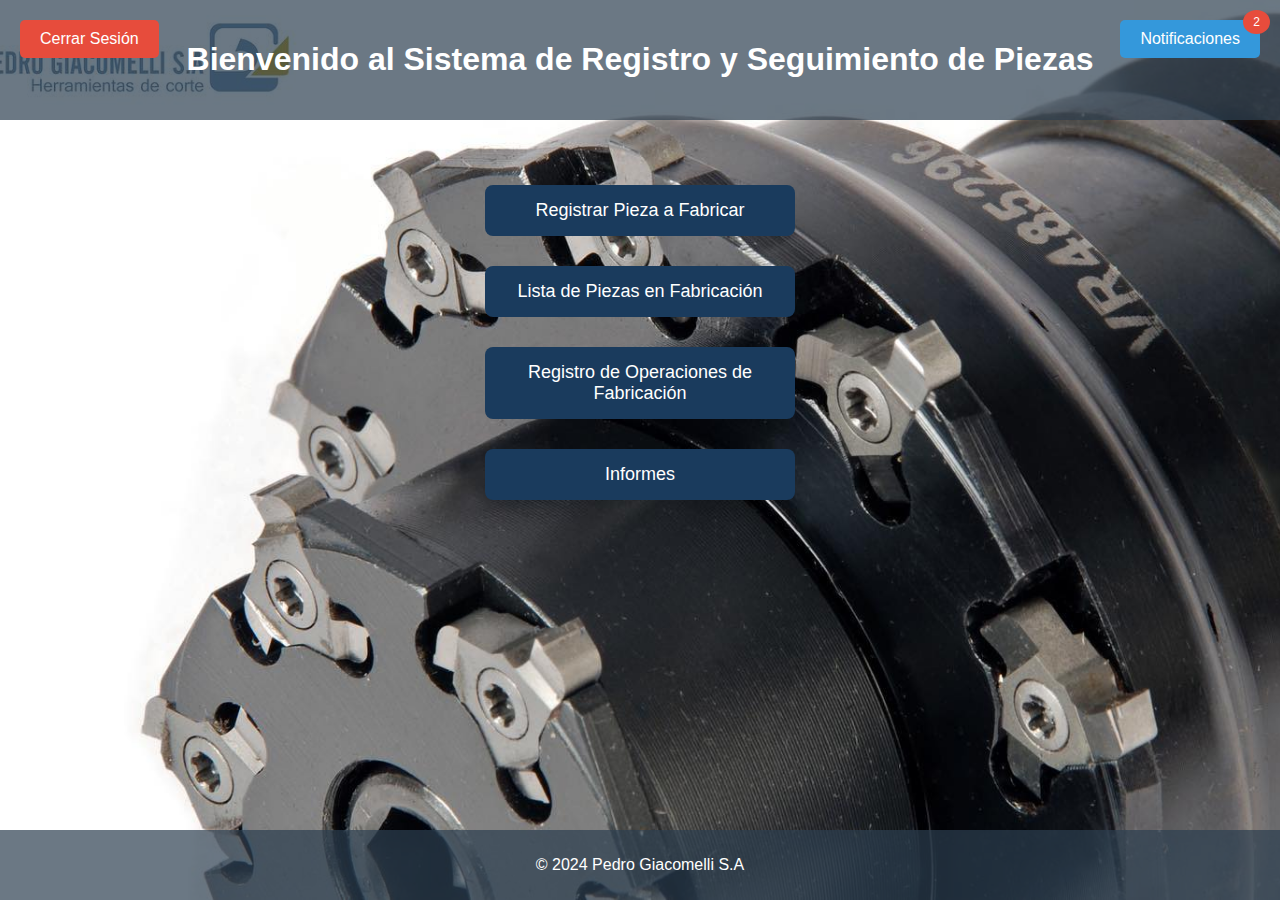
<file: html/index.html>
<!DOCTYPE html>
<html lang="es">
<head>
    <meta charset="UTF-8">
    <meta name="viewport" content="width=device-width, initial-scale=1.0">
    <title>Página de Bienvenida</title>
    <link rel="stylesheet" href="../css/index.css">
</head>
<body>
    <header>
        <button class="cerrar-sesion-btn">Cerrar Sesión</button>
        <h1>Bienvenido al Sistema de Registro y Seguimiento de Piezas</h1>
        <!-- Botón de Notificaciones con contador -->
        <a href="../html/notificaciones.html" class="notificaciones-btn">
            Notificaciones
            <span id="contadorNotificaciones" class="contador-notificaciones"></span> <!-- Mostrador de notificaciones -->
        </a>
    </header>

    <!-- Contenedor de botones -->
    <div class="botones-container">
        <a href="../html/registrarpieza.html" class="btn">Registrar Pieza a Fabricar</a>
        <a href="../html/listaproduccion.html" class="btn">Lista de Piezas en Fabricación</a>
        <a href="../html/movimientos.html" class="btn">Registro de Operaciones de Fabricación</a>
        <a href="../html/gerencia.html" class="btn">Informes</a>
    </div>

    <footer>
        <p>© 2024 Pedro Giacomelli S.A</p>
    </footer>

    <!-- Script para cambiar dinámicamente el número de notificaciones -->
    <script>
        const notificacionesPendientes = 2; // Cambia este número según el total de notificaciones
        document.getElementById('contadorNotificaciones').textContent = notificacionesPendientes;
    </script>
</body>
</html>
</file>
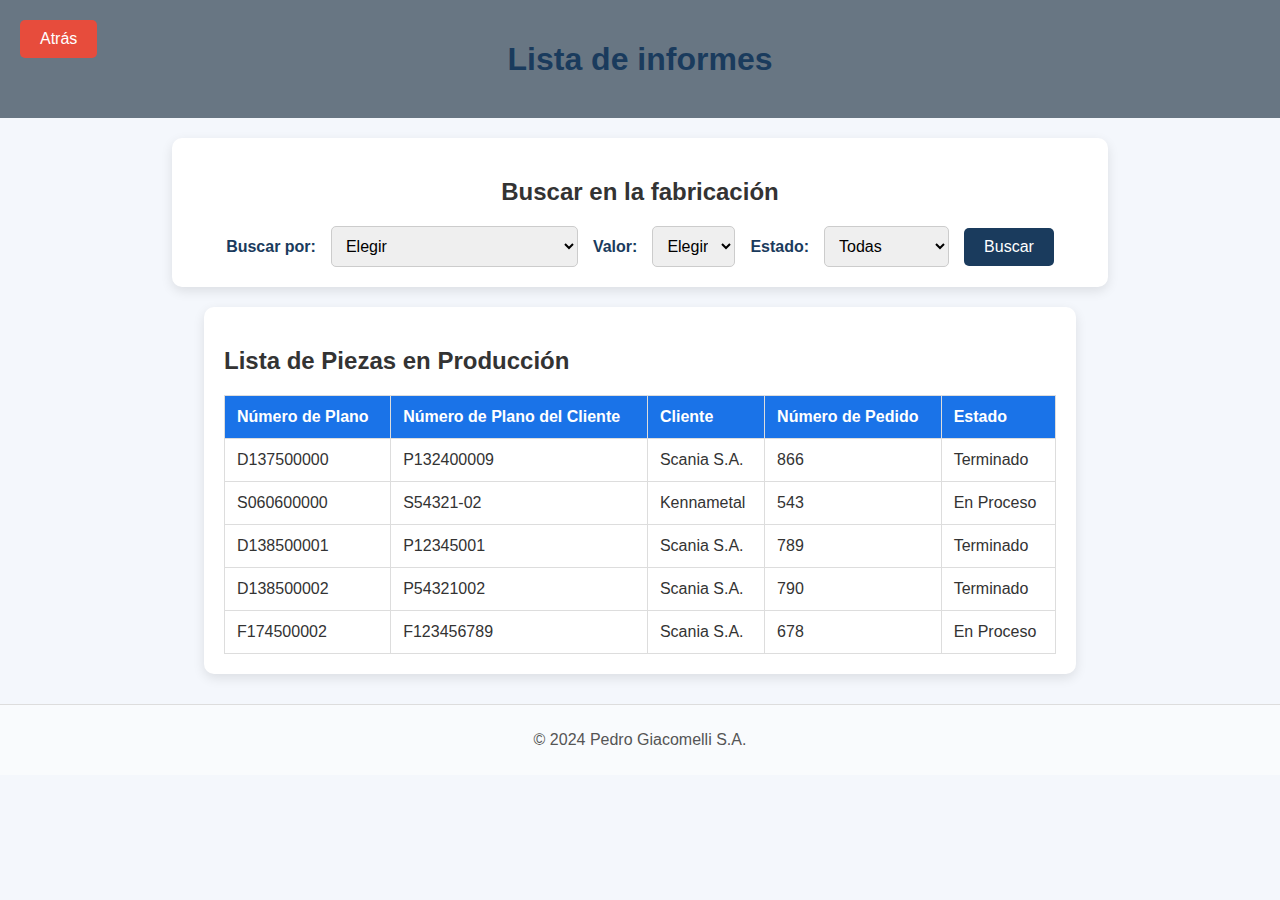
<file: html/gerencia.html>
<!DOCTYPE html>
<html lang="es">
<head>
    <meta charset="UTF-8">
    <meta name="viewport" content="width=device-width, initial-scale=1.0">
    <title>Gerencia - Lista de Informes</title>
    <link rel="stylesheet" href="../css/gerencia.css">
</head>
<body>
    <header>
        <a href="../html/index.html" class="atras-btn">Atrás</a>
        <h1>Lista de informes</h1>
    </header>

    <!-- Formulario de búsqueda -->
    <div class="buscador-container">
        <h2>Buscar en la fabricación</h2>
        <form id="buscarFormulario" onsubmit="buscar(); return false;">
            <!-- Selector de tipo de búsqueda -->
            <label for="criterioBusqueda">Buscar por:</label>
            <select id="criterioBusqueda" name="criterioBusqueda" onchange="actualizarOpcionesBusqueda()">
                <option value="">Elegir</option> <!-- Opción en blanco -->
                <option value="todas">Todas</option>
                <option value="numeroPlano">Número de Plano</option>
                <option value="numeroPlanoCliente">Número de Plano del Cliente</option>
                <option value="cliente">Cliente</option>
                <option value="numeroPedido">Número de Pedido</option>
                <option value="operario">Operario</option>
            </select>

            <!-- Menú desplegable dinámico -->
            <label for="valorBusqueda">Valor:</label>
            <select id="valorBusqueda">
                <option value="">Elegir</option> <!-- Opción en blanco inicial -->
            </select>

            <!-- Nuevo filtro de Estado -->
            <label for="estadoBusqueda">Estado:</label>
            <select id="estadoBusqueda">
                <option value="todas">Todas</option>
                <option value="en proceso">En Proceso</option>
                <option value="terminado">Terminado</option>
            </select>

            <button type="submit" class="btn-primary">Buscar</button>
        </form>
    </div>

    <!-- Resultados de búsqueda -->
    <div class="resultados-container">
        <h2>Lista de Piezas en Producción</h2>
        <table id="resultadosTabla">
            <thead>
                <tr>
                    <th>Número de Plano</th>
                    <th>Número de Plano del Cliente</th>
                    <th>Cliente</th>
                    <th>Número de Pedido</th>
                    <th>Estado</th> <!-- Nueva columna de Estado -->
                </tr>
            </thead>
            <tbody>
                <!-- Aquí se llenarán los resultados de búsqueda -->
            </tbody>
        </table>
    </div>

    <footer>
        <p>© 2024 Pedro Giacomelli S.A.</p>
    </footer>

    <!-- Script para manejar la búsqueda -->
    <script src="../js/gerencia.js"></script>
</body>
</html>
</file>
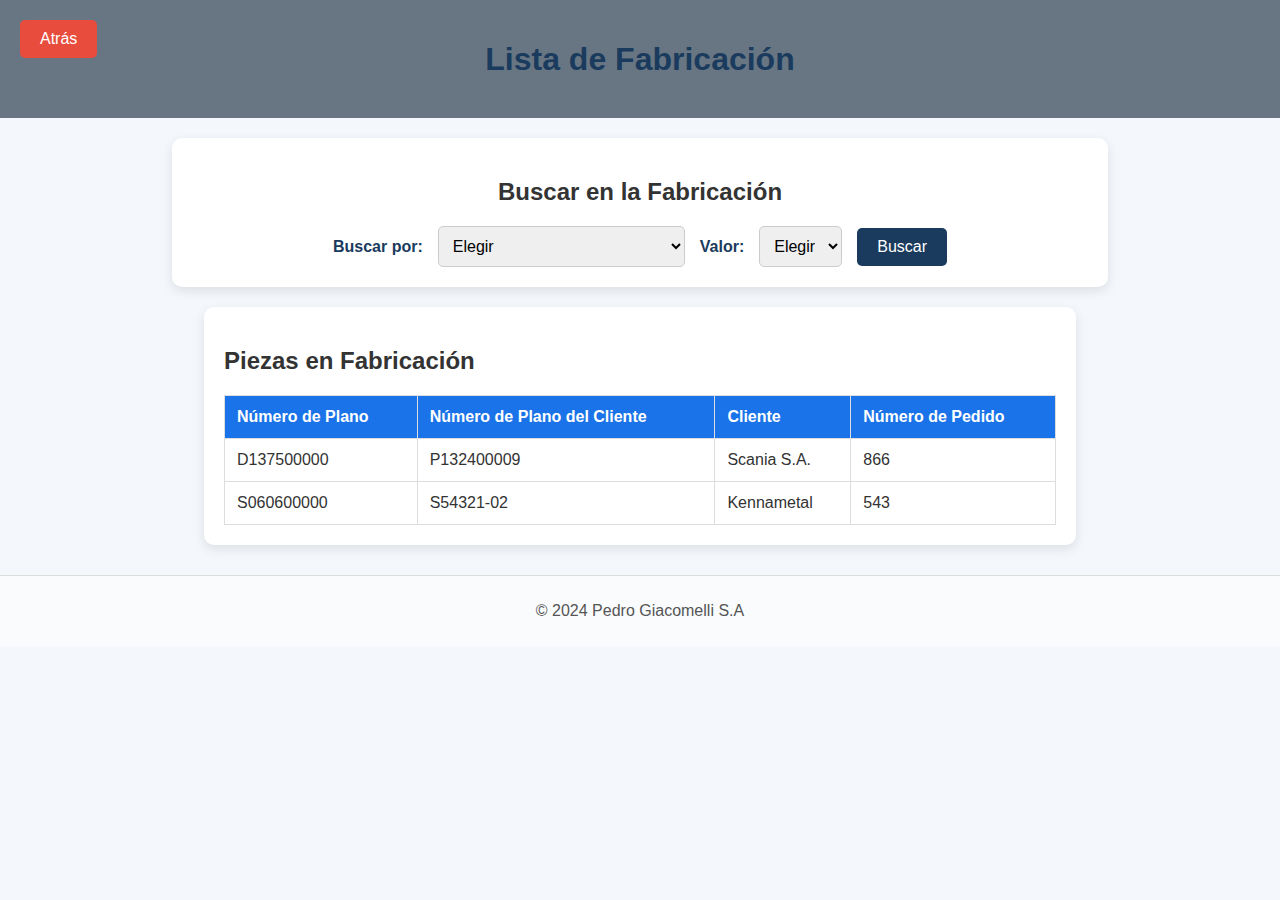
<file: html/listaproduccion.html>
<!DOCTYPE html>
<html lang="es">
<head>
    <meta charset="UTF-8">
    <meta name="viewport" content="width=device-width, initial-scale=1.0">
    <title>Lista de Producción</title>
    <link rel="stylesheet" href="../css/listaproduccion.css">
    <link rel="stylesheet" href="../css/global.css">
</head>
<body>
    <header>
        <a href="../html/index.html" class="atras-btn">Atrás</a>
        <h1>Lista de Fabricación</h1>
    </header>

    <!-- Formulario de búsqueda -->
    <div class="buscador-container">
        <h2>Buscar en la Fabricación</h2>
        <form id="buscarFormulario" onsubmit="buscarPiezasProduccion(); return false;">
            <!-- Selector de tipo de búsqueda -->
            <label for="criterioBusqueda">Buscar por:</label>
            <select id="criterioBusqueda" name="criterioBusqueda" onchange="actualizarOpcionesBusqueda()">
                <option value="">Elegir</option> <!-- Opción en blanco -->
                <option value="todas">Todas</option>
                <option value="numeroPlano">Número de Plano</option>
                <option value="numeroPlanoCliente">Número de Plano del Cliente</option>
                <option value="cliente">Cliente</option>
                <option value="numeroPedido">Número de Pedido</option>
            </select>

            <!-- Menú desplegable dinámico -->
            <label for="valorBusqueda">Valor:</label>
            <select id="valorBusqueda">
                <option value="">Elegir</option> <!-- Opción en blanco inicial -->
            </select>

            <button id="buscarBtn" type="submit" class="btn-primary">Buscar</button> <!-- Asegurarse de usar type="submit" -->
        </form>
    </div>

    <!-- Resultados de búsqueda -->
    <div class="resultados-container">
        <h2>Piezas en Fabricación</h2>
        <table id="resultadosTabla">
            <thead>
                <tr>
                    <th>Número de Plano</th>
                    <th>Número de Plano del Cliente</th>
                    <th>Cliente</th>
                    <th>Número de Pedido</th>
                </tr>
            </thead>
            <tbody>
                <!-- Aquí se llenarán los resultados de búsqueda -->
            </tbody>
        </table>
    </div>

    <footer>
        <p>© 2024 Pedro Giacomelli S.A</p>
    </footer>

    <!-- Script para manejar la búsqueda -->
    <script src="../js/listaproduccion.js"></script>
</body>
</html>
</file>
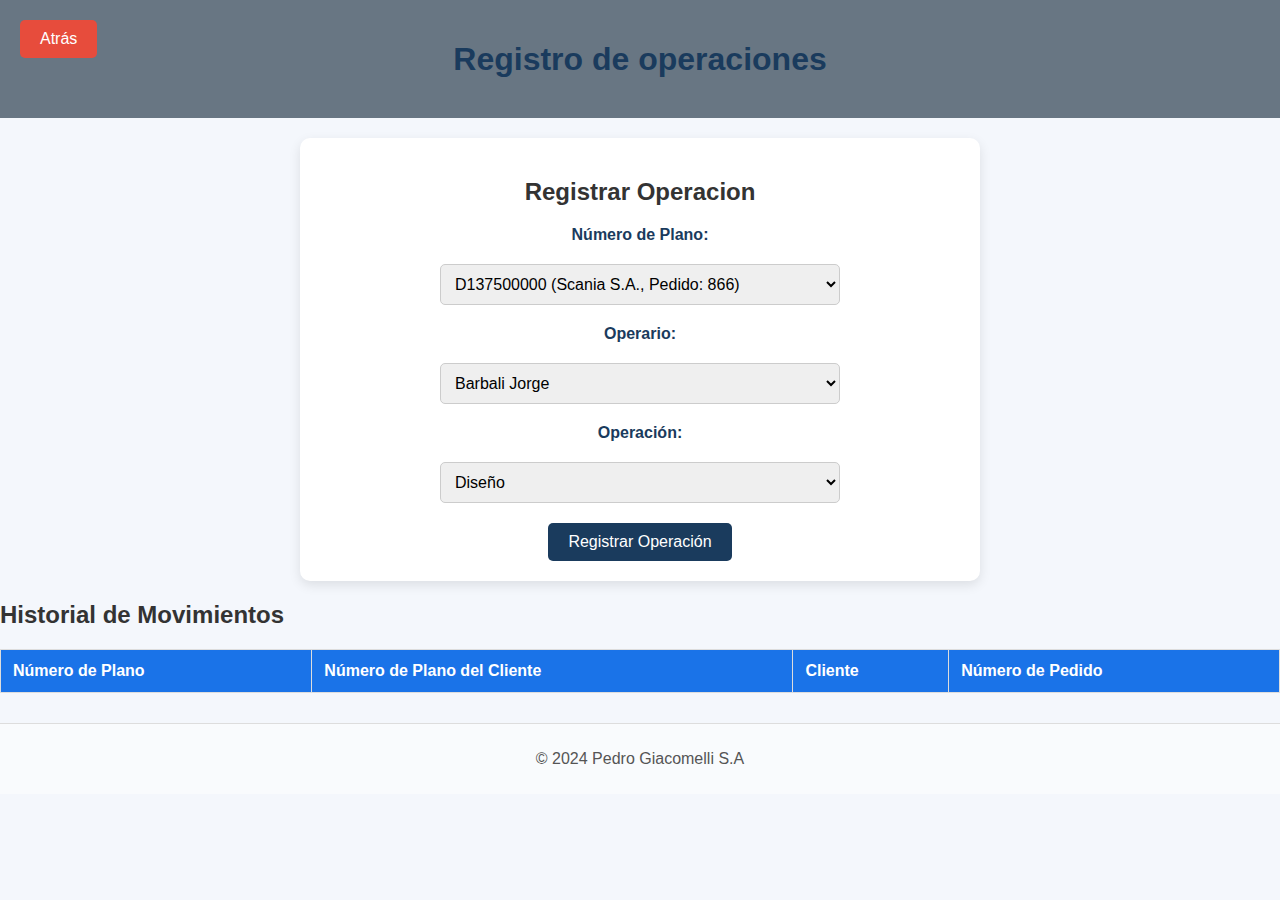
<file: html/movimientos.html>
<!DOCTYPE html>
<html lang="es">
<head>
    <meta charset="UTF-8">
    <meta name="viewport" content="width=device-width, initial-scale=1.0">
    <title>Registro de Operaciones</title>
    <link rel="stylesheet" href="../css/movimientos.css">
</head>
<body>
    <header>
        <a href="../html/index.html" class="atras-btn">Atrás</a>
        <h1>Registro de operaciones</h1>
    </header>

    <!-- Formulario de registro de movimiento -->
    <div class="registro-container">
        <h2>Registrar Operacion</h2>
        <form id="registroMovimiento" onsubmit="registrarMovimiento(); return false;">
            <!-- Número de Plano -->
            <label for="numero_plano">Número de Plano:</label>
            <select id="numero_plano" name="numero_plano">
                <option value="D137500000" data-plano-cliente="P132400009" data-cliente="Scania S.A." data-pedido="866">D137500000 (Scania S.A., Pedido: 866)</option>
                <option value="S060600000" data-plano-cliente="S54321-02" data-cliente="Kennametal" data-pedido="678">S060600000 (Kennametal, Pedido: 678)</option>
                <option value="D138500001" data-plano-cliente="P12345001" data-cliente="Scania S.A." data-pedido="789">D138500001 (Scania S.A., Pedido: 789)</option>
                <option value="D138500002" data-plano-cliente="P54321002" data-cliente="Scania S.A." data-pedido="790">D138500002 (Scania S.A., Pedido: 790)</option>
                <option value="S061600000" data-plano-cliente="P65432003" data-cliente="Kennametal" data-pedido="679">S061600000 (Kennametal, Pedido: 679)</option>
            </select>

            <!-- Operario -->
            <label for="operario">Operario:</label>
            <select id="operario" name="operario">
                <option value="Barbali Jorge">Barbali Jorge</option>
                <option value="Barsamello Flavia">Barsamello Flavia</option>
                <option value="Bravo Leonardo">Bravo Leonardo</option>
                <option value="Giacomelli Franco">Giacomelli Franco</option>
                <option value="Harrison Federico">Harrison Federico</option>
                <option value="Irusta Carlos">Irusta Carlos</option>
                <option value="Mendoza Federico">Mendoza Federico</option>
                <option value="Moyano Guillermo">Moyano Guillermo</option>
                <option value="Peralta Ricardo">Peralta Ricardo</option>
                <option value="Rearte Cristian">Rearte Cristian</option>
                <option value="Schuler Guido">Schuler Guido</option>
                <option value="Vilchez Juan">Vilchez Juan</option>
            </select>

            <!-- Operación -->
            <label for="operacion">Operación:</label>
            <select id="operacion" name="operacion">
                <option value="diseño">Diseño</option>
                <option value="corte_preparacion">Corte + Preparación</option>
                <option value="torno_convencional">Torno Convencional</option>
                <option value="torno_cnc">Torno CNC</option>
                <option value="fresa_convencional">Fresa Convencional</option>
                <option value="fresa_cnc">Fresa CNC</option>
                <option value="rectificado">Rectificado</option>
                <option value="afilado">Afilado</option>
                <option value="soldadura">Soldadura</option>
                <option value="pavonado">Pavonado</option>
                <option value="inspeccion_control">Inspección y Control</option>
                <option value="armado_embalado">Armado y Embalado</option>
                <option value="trabajo_general">Trabajo General</option>
                <option value="trabajo_terceros">Trabajo de Terceros</option>
            </select>

            <button type="submit" class="btn-primary">Registrar Operación</button>
        </form>
    </div>

    <!-- Historial de movimientos -->
    <div class="historial-container">
        <h2>Historial de Movimientos</h2>
        <table>
            <thead>
                <tr>
                    <th>Número de Plano</th>
                    <th>Número de Plano del Cliente</th>
                    <th>Cliente</th>
                    <th>Número de Pedido</th>
                </tr>
            </thead>
            <tbody id="historialMovimientos">
                <!-- Movimientos registrados aparecerán aquí -->
            </tbody>
        </table>
    </div>

    <footer>
        <p>© 2024 Pedro Giacomelli S.A</p>
    </footer>

    <!-- Script para manejar el registro y el historial -->
    <script src="../js/movimientos.js"></script>
</body>
</html>
</file>
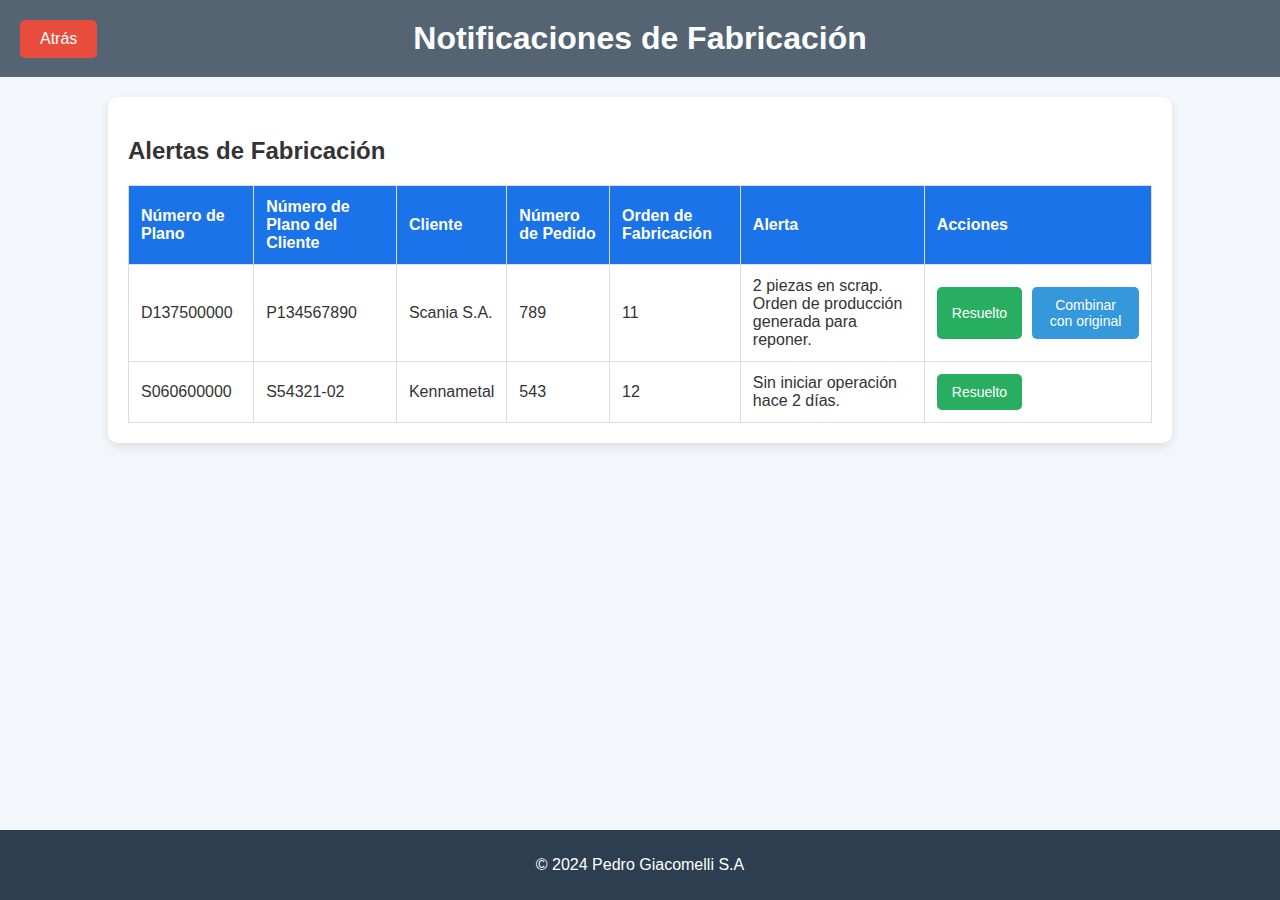
<file: html/notificaciones.html>
<!DOCTYPE html>
<html lang="es">
<head>
    <meta charset="UTF-8">
    <meta name="viewport" content="width=device-width, initial-scale=1.0">
    <title>Notificaciones</title>
    <link rel="stylesheet" href="../css/notificaciones.css">
</head>
<body>
    <header>
        <a href="../html/index.html" class="atras-btn">Atrás</a>
        <h1>Notificaciones de Fabricación</h1>
    </header>

    <!-- Tabla de notificaciones -->
    <div class="notificaciones-container">
        <h2>Alertas de Fabricación</h2>
        <table id="notificacionesTabla">
            <thead>
                <tr>
                    <th>Número de Plano</th>
                    <th>Número de Plano del Cliente</th>
                    <th>Cliente</th>
                    <th>Número de Pedido</th>
                    <th>Orden de Fabricación</th>
                    <th>Alerta</th>
                    <th>Acciones</th>
                </tr>
            </thead>
            <tbody>
                <!-- Aquí se llenarán las filas dinámicamente con notificaciones.js -->
            </tbody>
        </table>
    </div>

    <footer>
        <p>© 2024 Pedro Giacomelli S.A</p>
    </footer>

    <!-- Incluir el script de notificaciones.js -->
    <script src="../js/notificaciones.js"></script>
</body>
</html>
</file>
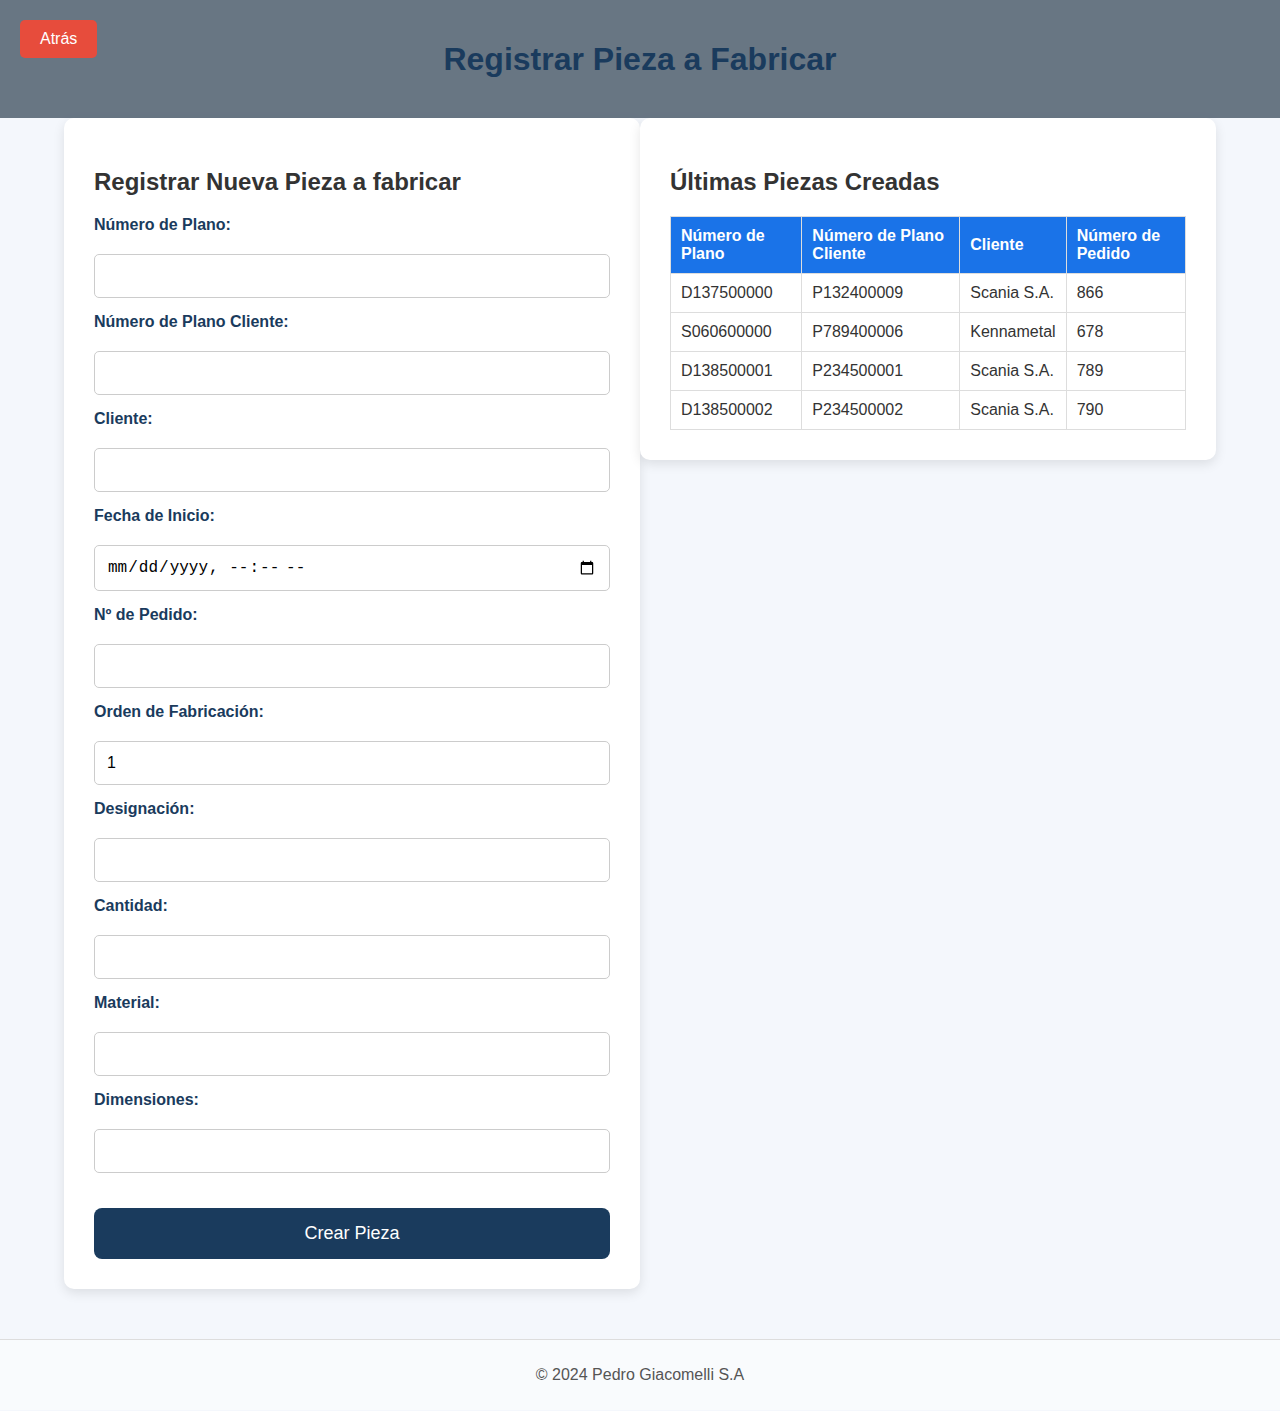
<file: html/registrarpieza.html>
<!DOCTYPE html>
<html lang="es">
<head>
    <meta charset="viewport" content="width=device-width, initial-scale=1.0">
    <meta charset="UTF-8">
    <title>Registrar Pieza a fabricar</title>
    <link rel="stylesheet" href="../css/registrarpieza.css">
</head>
<body>
    <header>
        <a href="../html/index.html" class="atras-btn">Atrás</a>
        <h1>Registrar Pieza a Fabricar</h1>
    </header>

    <div class="container">
        <!-- Registro de Pieza -->
        <div class="registro-pieza-container">
            <h2>Registrar Nueva Pieza a fabricar</h2>
            <form>
                <label for="numero_plano">Número de Plano:</label>
                <input type="text" id="numero_plano" name="numero_plano" required>

                <label for="numero_plano_cliente">Número de Plano Cliente:</label>
                <input type="text" id="numero_plano_cliente" name="numero_plano_cliente" required>

                <label for="cliente">Cliente:</label>
                <input type="text" id="cliente" name="cliente" required>

                <label for="fecha_inicio">Fecha de Inicio:</label>
                <input type="datetime-local" id="fecha_inicio" name="fecha_inicio" required>

                <label for="numero_pedido">Nº de Pedido:</label>
                <input type="number" id="numero_pedido" name="numero_pedido" required>

                <label for="orden_fabricacion">Orden de Fabricación:</label>
                <input type="number" id="orden_fabricacion" name="orden_fabricacion" value="1" readonly>

                <label for="designacion">Designación:</label>
                <input type="text" id="designacion" name="designacion" required>

                <label for="cantidad">Cantidad:</label>
                <input type="number" id="cantidad" name="cantidad" required>

                <label for="material">Material:</label>
                <input type="text" id="material" name="material" required>

                <label for="dimensiones">Dimensiones:</label>
                <input type="text" id="dimensiones" name="dimensiones" required>

                <button type="submit" class="btn-primary">Crear Pieza</button>
            </form>
        </div>

        <!-- Últimas Piezas Creadas -->
        <div class="ultimas-piezas-container">
            <h2>Últimas Piezas Creadas</h2>
            <table>
                <thead>
                    <tr>
                        <th>Número de Plano</th>
                        <th>Número de Plano Cliente</th>
                        <th>Cliente</th>
                        <th>Número de Pedido</th>
                    </tr>
                </thead>
                <tbody>
                    <tr>
                        <td>D137500000</td>
                        <td>P132400009</td>
                        <td>Scania S.A.</td>
                        <td>866</td>
                    </tr>
                    <tr>
                        <td>S060600000</td>
                        <td>P789400006</td>
                        <td>Kennametal</td>
                        <td>678</td>
                    </tr>
                    <tr>
                        <td>D138500001</td>
                        <td>P234500001</td>
                        <td>Scania S.A.</td>
                        <td>789</td>
                    </tr>
                    <tr>
                        <td>D138500002</td>
                        <td>P234500002</td>
                        <td>Scania S.A.</td>
                        <td>790</td>
                    </tr>
                </tbody>
            </table>
        </div>
    </div>

    <footer>
        <p>© 2024 Pedro Giacomelli S.A</p>
    </footer>
</body>
</html>
</file>
<file: css/index.css>
/* Estilos globales */
body {
    font-family: Arial, sans-serif;
    background-image: url('../fondo inicio/fondo inicio.jpg'); /* Imagen de fondo */
    background-size: cover; 
    background-position: center;
    background-repeat: no-repeat;
    margin: 0;
    padding: 0;
    display: flex;
    flex-direction: column;
    min-height: 100vh; /* Asegurar que la página ocupe al menos el alto de la ventana */
}

/* Evitar desbordamiento horizontal */
html, body {
    height: 100%;
    overflow-x: hidden;
}

/* Encabezado */
header {
    background-color: rgba(44, 62, 80, 0.7);
    color: white;
    padding: 20px;
    text-align: center;
    position: relative; /* Necesario para colocar los botones correctamente */
    box-sizing: border-box;
}

/* Botón de Cerrar Sesión */
.cerrar-sesion-btn {
    position: absolute;
    top: 20px;
    left: 20px;
    background-color: #e74c3c;
    color: white;
    padding: 10px 20px;
    border: none;
    border-radius: 5px;
    font-size: 16px;
    cursor: pointer;
    transition: background-color 0.3s ease;
}

/* Hover para el botón de Cerrar Sesión */
.cerrar-sesion-btn:hover {
    background-color: #c0392b;
}

/* Botón de Notificaciones */
.notificaciones-btn {
    position: absolute;
    top: 20px;
    right: 20px;
    background-color: #3498db;
    color: white;
    padding: 10px 20px;
    border-radius: 5px;
    font-size: 16px;
    text-decoration: none;
    transition: background-color 0.3s ease;
    display: inline-block;
    box-sizing: border-box;
}

/* Hover para el botón de Notificaciones */
.notificaciones-btn:hover {
    background-color: #2980b9;
}

/* Estilo del contador de notificaciones */
.contador-notificaciones {
    background-color: #e74c3c;
    color: white;
    border-radius: 50%;
    padding: 5px 10px;
    font-size: 12px;
    position: absolute;
    top: -10px;
    right: -10px;
}

/* Contenedor de botones */
.botones-container {
    display: flex;
    flex-direction: column;
    align-items: center;
    margin-top: 50px;
    padding: 0 20px;
    box-sizing: border-box;
    flex-grow: 1; /* Empujar el contenido hacia arriba para que el footer quede al final */
}

/* Estilo de los botones */
.btn {
    display: inline-block;
    padding: 15px 30px;
    margin: 15px;
    background-color: #1a3b5d;
    color: white;
    text-decoration: none;
    font-size: 18px;
    border-radius: 8px;
    text-align: center;
    width: 250px;
    transition: transform 0.2s ease, background-color 0.3s ease;
}

/* Animación al pasar el cursor (hover) */
.btn:hover {
    background-color: #14426c;
    transform: scale(1.05);
}

/* Animación al hacer clic (active) */
.btn:active {
    transform: scale(0.95);
}

/* Pie de página (sticky footer) */
footer {
    background-color: rgba(44, 62, 80, 0.7);
    color: white;
    text-align: center;
    padding: 10px;
    width: 100%;
    position: relative;
    margin-top: auto; /* Esto asegura que el footer esté al final */
    box-sizing: border-box;
}
</file>
<file: css/gerencia.css>
/* Estilo global para el cuerpo */
body {
    font-family: 'Arial', sans-serif;
    background-color: #f4f7fc;
    color: #333;
    margin: 0;
    padding: 0;
}

/* Encabezado principal */
h1 {
    color: #1a3b5d;
    text-align: center;
    margin-bottom: 20px;
}

/* Estilo del botón "Atrás" */
.atras-btn {
    position: absolute;
    top: 20px;
    left: 20px; /* A la izquierda del encabezado */
    background-color: #e74c3c; /* Color rojo claro */
    color: white;
    padding: 10px 20px;
    border: none;
    border-radius: 5px;
    font-size: 16px;
    text-decoration: none;
    cursor: pointer;
    transition: background-color 0.3s ease;
}

/* Hover para el botón "Atrás" */
.atras-btn:hover {
    background-color: #c0392b; /* Rojo más oscuro al pasar el cursor */
}

/* Estilos del encabezado general */
header {
    position: relative;
    background-color: rgba(44, 62, 80, 0.7); /* Fondo semi-transparente */
    color: white;
    padding: 20px;
    text-align: center;
}


/* Contenedor del buscador */
.buscador-container {
    width: 70%; /* Reducido para centrar y hacer menos ancho */
    background-color: #ffffff;
    padding: 20px;
    margin: 20px auto;
    border-radius: 10px;
    box-shadow: 0px 4px 12px rgba(0, 0, 0, 0.1);
    text-align: center;
}

/* Formularios */
form {
    display: flex;
    justify-content: center;
    align-items: center;
    gap: 15px;
}

label {
    font-weight: bold;
    color: #1a3b5d;
}

input, select {
    padding: 10px;
    font-size: 16px;
    border: 1px solid #ccc;
    border-radius: 5px;
}

/* Botón de búsqueda */
.btn-primary {
    background-color: #1a3b5d;
    color: white;
    padding: 10px 20px;
    font-size: 16px;
    border-radius: 5px;
    border: none;
    cursor: pointer;
    transition: background-color 0.3s ease;
}

.btn-primary:hover {
    background-color: #14426c;
}

/* Contenedor de los resultados de búsqueda */
.resultados-container {
    width: 65%; /* Reducido a 65% para centrar y hacer menos ancho */
    background-color: #ffffff;
    padding: 20px;
    margin: 20px auto; /* Margen automático para centrar */
    border-radius: 10px;
    box-shadow: 0px 4px 12px rgba(0, 0, 0, 0.1);
}

/* Tabla de resultados */
table {
    width: 100%;
    border-collapse: collapse;
    margin-top: 20px;
}

table th, table td {
    padding: 12px;
    text-align: left;
    border: 1px solid #ddd;
    font-size: 16px;
}

table th {
    background-color: #1a73e8;
    color: white;
}

table tr:hover {
    background-color: #eaf1f9;
}

/* Detalles */
.detalles {
    margin-top: 10px;
    background-color: #f7f7f7;
    padding: 15px;
    border: 1px solid #ddd;
}

.detalles h4 {
    color: #1a3b5d;
}

.detalles p {
    margin-top: 10px;
    font-size: 16px;
    font-weight: bold;
}

.detalles span {
    font-size: 18px;
    font-weight: bold;
}

/* Pie de página */
footer {
    text-align: center;
    padding: 10px;
    margin-top: 30px;
    background-color: #f9fbfd;
    border-top: 1px solid #ddd;
    color: #555;
}

/* --- CSS responsive para pantallas pequeñas --- */
@media (max-width: 768px) {
    .buscador-container, .resultados-container {
        width: 95%; /* Ajusta el contenedor en pantallas pequeñas */
        padding: 10px;
    }

    h1 {
        font-size: 24px;
    }

    form {
        flex-direction: column;
    }

    input, select, .btn-primary {
        width: 100%; /* Formularios y botones al 100% del ancho en pantallas pequeñas */
        margin-bottom: 10px;
    }

    table th, table td {
        padding: 8px;
        font-size: 14px;
    }
}
</file>
<file: css/listaproduccion.css>
/* Estilo global */
body {
    font-family: 'Arial', sans-serif;
    background-color: #f4f7fc;
    color: #333;
    margin: 0;
    padding: 0;
}

/* Encabezado */
header h1 {
    color: #1a3b5d;
    text-align: center;
    margin-bottom: 20px;
}

/* Estilo del botón "Atrás" */
.atras-btn {
    position: absolute;
    top: 20px;
    left: 20px; /* A la izquierda del encabezado */
    background-color: #e74c3c; /* Color rojo claro */
    color: white;
    padding: 10px 20px;
    border: none;
    border-radius: 5px;
    font-size: 16px;
    text-decoration: none;
    cursor: pointer;
    transition: background-color 0.3s ease;
}

/* Hover para el botón "Atrás" */
.atras-btn:hover {
    background-color: #c0392b; /* Rojo más oscuro al pasar el cursor */
}

/* Estilos del encabezado general */
header {
    position: relative;
    background-color: rgba(44, 62, 80, 0.7); /* Fondo semi-transparente */
    color: white;
    padding: 20px;
    text-align: center;
}


/* Contenedor del buscador */
.buscador-container {
    width: 70%; /* Reducido a 70% para hacerlo menos ancho */
    background-color: #ffffff;
    padding: 20px;
    margin: 20px auto;
    border-radius: 10px;
    box-shadow: 0px 4px 12px rgba(0, 0, 0, 0.1);
    text-align: center;
}

/* Formularios */
form {
    display: flex;
    justify-content: center;
    align-items: center;
    gap: 15px;
}

label {
    font-weight: bold;
    color: #1a3b5d;
}

input, select {
    padding: 10px;
    font-size: 16px;
    border: 1px solid #ccc;
    border-radius: 5px;
}

/* Botón de búsqueda */
.btn-primary {
    background-color: #1a3b5d;
    color: white;
    padding: 10px 20px;
    font-size: 16px;
    border-radius: 5px;
    border: none;
    cursor: pointer;
    transition: background-color 0.3s ease;
}

.btn-primary:hover {
    background-color: #14426c;
}

/* Contenedor de la lista de piezas en producción y resultados de búsqueda */
.resultados-container, .lista-piezas-container {
    width: 65%; /* Reducido a 65% para centrar y hacer menos ancho */
    background-color: #ffffff;
    padding: 20px;
    margin: 20px auto; /* Margen automático para centrar */
    border-radius: 10px;
    box-shadow: 0px 4px 12px rgba(0, 0, 0, 0.1);
}

/* Tabla de producción */
table {
    width: 100%;
    border-collapse: collapse;
    margin-top: 20px;
}

table th, table td {
    padding: 12px;
    text-align: left;
    border: 1px solid #ddd;
    font-size: 16px;
}

table th {
    background-color: #1a73e8;
    color: white;
}

table tr:hover {
    background-color: #eaf1f9;
}

/* Detalles */
.detalles {
    margin-top: 10px;
    background-color: #f7f7f7;
    padding: 15px;
    border: 1px solid #ddd;
}

.detalles h4 {
    color: #1a3b5d;
}

.detalles p {
    margin-top: 10px;
    font-size: 16px;
    font-weight: bold;
}

.detalles span {
    font-size: 18px;
    font-weight: bold;
}

/* Pie de página */
footer {
    text-align: center;
    padding: 10px;
    margin-top: 30px;
    background-color: #f9fbfd;
    border-top: 1px solid #ddd;
    color: #555;
}

/* --- CSS responsive para pantallas pequeñas --- */
@media (max-width: 768px) {
    .buscador-container, .resultados-container, .lista-piezas-container {
        width: 95%; /* Ajusta el contenedor en pantallas pequeñas */
        padding: 10px;
    }

    h1 {
        font-size: 24px;
    }

    form {
        flex-direction: column;
    }

    input, select, .btn-primary {
        width: 100%; /* Formularios y botones al 100% del ancho en pantallas pequeñas */
        margin-bottom: 10px;
    }

    table th, table td {
        padding: 8px;
        font-size: 14px;
    }
}
</file>
<file: css/global.css>
/* Estilo global para el cuerpo */
body {
    font-family: 'Arial', sans-serif;
    background-color: #f4f7fc;
    color: #333;
    margin: 0;
    padding: 0;
}

/* Encabezado principal */
h1 {
    color: #1a3b5d;
    text-align: center;
    margin-bottom: 20px;
}

/* Contenedor general */
.container {
    width: 80%;
    margin: 20px auto;
    background-color: #fff;
    padding: 20px;
    border-radius: 10px;
    box-shadow: 0px 4px 12px rgba(0, 0, 0, 0.1);
}

/* Formularios */
form {
    display: flex;
    justify-content: center;
    align-items: center;
    gap: 15px;
    flex-wrap: wrap; /* Para pantallas pequeñas */
}

label {
    font-weight: bold;
    color: #1a3b5d;
}

input, select {
    padding: 10px;
    font-size: 16px;
    border: 1px solid #ccc;
    border-radius: 5px;
}

/* Botón de búsqueda */
.btn-primary {
    background-color: #1a3b5d;
    color: white;
    padding: 10px 20px;
    font-size: 16px;
    border-radius: 5px;
    border: none;
    cursor: pointer;
    transition: background-color 0.3s ease;
}

.btn-primary:hover {
    background-color: #14426c;
}

/* Tablas */
table {
    width: 100%;
    border-collapse: collapse;
    margin-top: 20px;
}

table th, table td {
    padding: 12px;
    text-align: left;
    border: 1px solid #ddd;
    font-size: 16px;
}

table th {
    background-color: #1a73e8;
    color: white;
}

table tr:hover {
    background-color: #eaf1f9;
}

/* Detalles */
.detalles {
    margin-top: 10px;
    background-color: #f7f7f7;
    padding: 15px;
    border: 1px solid #ddd;
}

.detalles h4 {
    color: #1a3b5d;
}

.detalles p {
    margin-top: 10px;
    font-size: 16px;
    font-weight: bold;
}

.detalles span {
    font-size: 18px;
    font-weight: bold;
}

/* Pie de página */
footer {
    text-align: center;
    padding: 10px;
    margin-top: 30px;
    background-color: #f9fbfd;
    border-top: 1px solid #ddd;
    color: #555;
}

/* --- CSS responsive para pantallas pequeñas --- */
@media (max-width: 768px) {
    .container {
        width: 95%;
        padding: 10px;
    }

    h1 {
        font-size: 24px;
    }

    form {
        flex-direction: column;
    }

    input, select, .btn-primary {
        width: 100%; /* Formularios y botones al 100% del ancho en pantallas pequeñas */
        margin-bottom: 10px;
    }

    table th, table td {
        padding: 8px;
        font-size: 14px;
    }
}
</file>
<file: css/movimientos.css>
/* Estilo global */
body {
    font-family: 'Arial', sans-serif;
    background-color: #f4f7fc;
    color: #333;
    margin: 0;
    padding: 0;
}

/* Encabezado */
header h1 {
    color: #1a3b5d;
    text-align: center;
    margin-bottom: 20px;
}

/* Estilo del botón "Atrás" */
.atras-btn {
    position: absolute;
    top: 20px;
    left: 20px; /* A la izquierda del encabezado */
    background-color: #e74c3c; /* Color rojo claro */
    color: white;
    padding: 10px 20px;
    border: none;
    border-radius: 5px;
    font-size: 16px;
    text-decoration: none;
    cursor: pointer;
    transition: background-color 0.3s ease;
}

/* Hover para el botón "Atrás" */
.atras-btn:hover {
    background-color: #c0392b; /* Rojo más oscuro al pasar el cursor */
}

/* Estilos del encabezado general */
header {
    position: relative;
    background-color: rgba(44, 62, 80, 0.7); /* Fondo semi-transparente */
    color: white;
    padding: 20px;
    text-align: center;
}

/* Contenedor del formulario de registro */
.registro-container {
    width: 50%; /* Reducir el ancho para centrar */
    background-color: #ffffff;
    padding: 20px;
    margin: 20px auto; /* Centrar el formulario horizontalmente */
    border-radius: 10px;
    box-shadow: 0px 4px 12px rgba(0, 0, 0, 0.1);
    text-align: center; /* Asegurar que los elementos del formulario estén centrados */
}

/* Formularios */
form {
    display: flex;
    flex-direction: column;
    gap: 20px;
    align-items: center; /* Asegurar que los inputs estén centrados */
}

label {
    font-weight: bold;
    color: #1a3b5d;
    display: block; /* Asegura que los labels estén alineados correctamente */
}

input, select {
    padding: 10px;
    font-size: 16px;
    border: 1px solid #ccc;
    border-radius: 5px;
    width: 100%;
    max-width: 400px; /* Ajustar el ancho máximo de los campos */
}

/* Botón de búsqueda o enviar */
.btn-primary {
    background-color: #1a3b5d;
    color: white;
    padding: 10px 20px;
    font-size: 16px;
    border-radius: 5px;
    border: none;
    cursor: pointer;
    transition: background-color 0.3s ease;
}

.btn-primary:hover {
    background-color: #14426c;
}

/* Contenedor de la lista de piezas en producción y resultados de búsqueda */
.resultados-container, .lista-piezas-container {
    width: 65%; /* Reducido a 65% para centrar y hacer menos ancho */
    background-color: #ffffff;
    padding: 20px;
    margin: 20px auto; /* Margen automático para centrar */
    border-radius: 10px;
    box-shadow: 0px 4px 12px rgba(0, 0, 0, 0.1);
}

/* Tabla de producción */
table {
    width: 100%;
    border-collapse: collapse;
    margin-top: 20px;
}

table th, table td {
    padding: 12px;
    text-align: left;
    border: 1px solid #ddd;
    font-size: 16px;
}

table th {
    background-color: #1a73e8;
    color: white;
}

/* Estilo de las celdas de fechas y inputs */
table td input[type="datetime-local"],
table td input[type="text"] {
    width: 100%; /* Asegura que los inputs ocupen todo el espacio disponible */
    padding: 8px;
    font-size: 14px;
    box-sizing: border-box;
}

table td input[type="text"] {
    width: 95%;
}

/* Estilo de las celdas en columnas */
table td {
    vertical-align: middle; /* Centra verticalmente el contenido de las celdas */
}

/* Botones de las acciones */
table td button {
    margin: 5px;
    padding: 8px 12px;
    font-size: 14px;
    border-radius: 4px;
    border: none;
    cursor: pointer;
}

button.guardar-btn {
    background-color: #28a745;
    color: white;
}

button.editar-btn {
    background-color: #007bff;
    color: white;
}

button.cerrar-btn {
    background-color: #dc3545;
    color: white;
}

button:hover {
    opacity: 0.8; /* Ligero efecto hover */
}

/* Pie de página */
footer {
    text-align: center;
    padding: 10px;
    margin-top: 30px;
    background-color: #f9fbfd;
    border-top: 1px solid #ddd;
    color: #555;
}

/* --- CSS responsive para pantallas pequeñas --- */
@media (max-width: 768px) {
    .buscador-container, .resultados-container, .lista-piezas-container {
        width: 95%; /* Ajusta el contenedor en pantallas pequeñas */
        padding: 10px;
    }

    .registro-container {
        width: 90%; /* Ajustar el ancho en pantallas pequeñas */
    }

    h1 {
        font-size: 24px;
    }

    form {
        flex-direction: column;
    }

    input, select, .btn-primary {
        width: 100%; /* Formularios y botones al 100% del ancho en pantallas pequeñas */
        margin-bottom: 10px;
    }

    table th, table td {
        padding: 8px;
        font-size: 14px;
    }
}
</file>
<file: css/notificaciones.css>
/* Estilos globales */
body {
    font-family: Arial, sans-serif;
    background-color: #f4f7fc;
    color: #333;
    margin: 0;
    padding: 0;
    display: flex;
    flex-direction: column;
    justify-content: space-between;
    min-height: 100vh;
}

/* Encabezado */
header {
    background-color: rgba(44, 62, 80, 0.8);
    color: white;
    padding: 20px;
    text-align: center;
    position: relative;
}

h1 {
    margin: 0;
}

/* Botón de Atrás */
.atras-btn {
    position: absolute;
    top: 20px;
    left: 20px;
    background-color: #e74c3c;
    color: white;
    padding: 10px 20px;
    border-radius: 5px;
    text-decoration: none;
}

/* Contenedor de notificaciones */
.notificaciones-container {
    width: 80%;
    background-color: #ffffff;
    padding: 20px;
    margin: 20px auto;
    border-radius: 10px;
    box-shadow: 0px 4px 12px rgba(0, 0, 0, 0.1);
}

/* Tabla de notificaciones */
table {
    width: 100%;
    border-collapse: collapse;
    margin-top: 20px;
}

table th, table td {
    padding: 12px;
    text-align: left;
    border: 1px solid #ddd;
    font-size: 16px;
}

table th {
    background-color: #1a73e8;
    color: white;
}

table tr:hover {
    background-color: #eaf1f9;
}

/* Botones de acciones */
.acciones {
    display: flex;
    gap: 10px;
}

.resuelto-btn, .combinar-btn {
    padding: 10px 15px;
    border: none;
    border-radius: 5px;
    font-size: 14px;
    cursor: pointer;
}

.resuelto-btn {
    background-color: #27ae60;
    color: white;
}

.resuelto-btn:hover {
    background-color: #2ecc71;
}

.combinar-btn {
    background-color: #3498db;
    color: white;
}

.combinar-btn:hover {
    background-color: #2980b9;
}

/* Pie de página */
footer {
    text-align: center;
    padding: 10px;
    background-color: #2c3e50;
    color: white;
    margin-top: auto;
}

/* Detalles desplegables */
.detalles {
    background-color: #f7f7f7;
    padding: 15px;
}

.detalles h4 {
    margin-top: 0;
    color: #1a3b5d;
}

.detalles table {
    width: 100%;
    border-collapse: collapse;
    margin-top: 10px;
}

.detalles th, .detalles td {
    padding: 10px;
    border: 1px solid #ddd;
    text-align: left;
}

.detalles th {
    background-color: #3498db;
    color: white;
}
</file>
<file: css/registrarpieza.css>
/* Estilo global para el cuerpo */
body {
    font-family: 'Arial', sans-serif;
    background-color: #f4f7fc;
    color: #333;
    margin: 0;
    padding: 0;
}

/* Encabezado principal */
h1 {
    color: #1a3b5d;
    text-align: center;
    margin-bottom: 20px;
}

/* Estilo del botón "Atrás" */
.atras-btn {
    position: absolute;
    top: 20px;
    left: 20px; /* A la izquierda del encabezado */
    background-color: #e74c3c; /* Color rojo claro */
    color: white;
    padding: 10px 20px;
    border: none;
    border-radius: 5px;
    font-size: 16px;
    text-decoration: none;
    cursor: pointer;
    transition: background-color 0.3s ease;
}

/* Hover para el botón "Atrás" */
.atras-btn:hover {
    background-color: #c0392b; /* Rojo más oscuro al pasar el cursor */
}

/* Estilos del encabezado general */
header {
    position: relative;
    background-color: rgba(44, 62, 80, 0.7); /* Fondo semi-transparente */
    color: white;
    padding: 20px;
    text-align: center;
}


/* Contenedor principal con dos columnas */
.container {
    display: flex;
    justify-content: space-between;
    align-items: flex-start;
    width: 90%;
    margin: 0 auto;
}

/* Contenedor del formulario de registro de pieza */
.registro-pieza-container {
    width: 45%;
    background-color: #ffffff;
    padding: 30px;
    margin-bottom: 20px;
    border-radius: 10px;
    box-shadow: 0px 4px 12px rgba(0, 0, 0, 0.1);
}

/* Contenedor de las últimas piezas creadas */
.ultimas-piezas-container {
    width: 45%;
    background-color: #ffffff;
    padding: 30px;
    margin-bottom: 20px;
    border-radius: 10px;
    box-shadow: 0px 4px 12px rgba(0, 0, 0, 0.1);
}

/* Formularios */
form {
    display: flex;
    flex-direction: column;
    gap: 15px;
}

label {
    font-weight: bold;
    color: #1a3b5d;
    margin-bottom: 5px;
}

input, select {
    padding: 12px;
    font-size: 16px;
    border: 1px solid #ccc;
    border-radius: 5px;
    width: 100%;
    box-sizing: border-box;
}

/* Botón principal para el formulario */
.btn-primary {
    background-color: #1a3b5d;
    color: white;
    padding: 15px 0;
    font-size: 18px;
    border-radius: 8px;
    border: none;
    cursor: pointer;
    margin-top: 20px;
    transition: background-color 0.3s ease;
}

.btn-primary:hover {
    background-color: #14426c;
}

/* Tabla de las últimas piezas creadas */
table {
    width: 100%;
    border-collapse: collapse;
    margin-top: 15px;
}

table th, table td {
    padding: 10px;
    text-align: left;
    border: 1px solid #ddd;
    font-size: 16px;
}

table th {
    background-color: #1a73e8;
    color: white;
}

table tr:hover {
    background-color: #eaf1f9;
}

/* Pie de página */
footer {
    text-align: center;
    padding: 10px;
    margin-top: 30px;
    background-color: #f9fbfd;
    border-top: 1px solid #ddd;
    color: #555;
}
</file>
